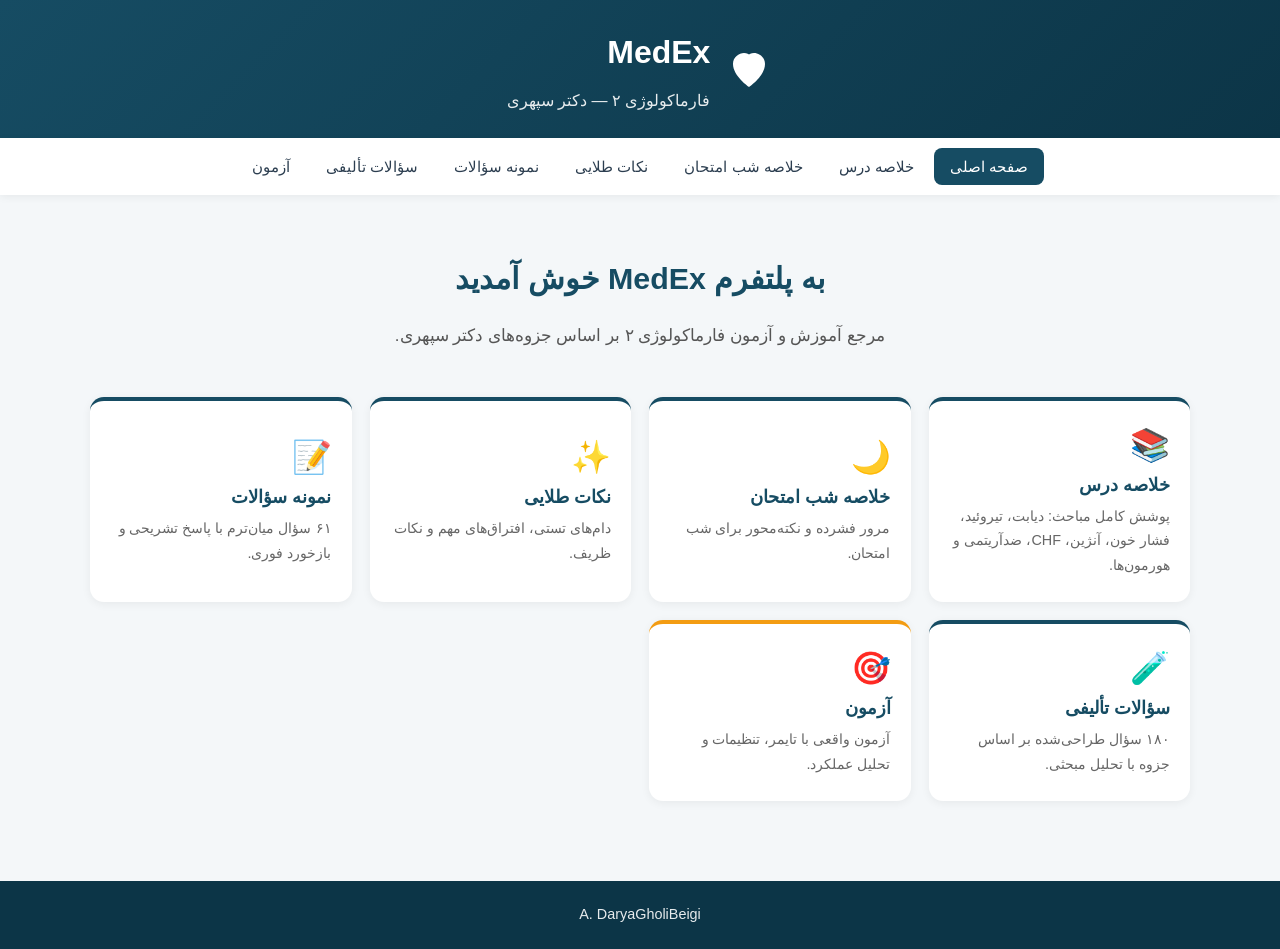
<file: index.html>
<!DOCTYPE html>
<html lang="fa" dir="rtl">
<head>
<meta charset="UTF-8">
<meta name="viewport" content="width=device-width, initial-scale=1.0">
<meta name="description" content="MedEx - پلتفرم آموزش فارماکولوژی ۲">
<meta name="author" content="A. DaryaGholiBeigi">
<title>MedEx | فارماکولوژی ۲</title>
<link rel="stylesheet" href="style.css">
</head>
<body>

<header class="app-header">
    <div class="container header-inner">
        <div class="brand">
            <svg class="heart-icon" viewBox="0 0 24 24" aria-hidden="true">
                <path d="M12 21s-8-5.5-8-11.5C4 6 7 4 9.5 4c1.5 0 2.5.7 2.5.7S13 4 14.5 4C17 4 20 6 20 9.5 20 15.5 12 21 12 21z"/>
            </svg>
            <div>
                <h1>MedEx</h1>
                <p>فارماکولوژی ۲ — دکتر سپهری</p>
            </div>
        </div>
    </div>
</header>

<nav class="main-nav" id="main-nav">
    <div class="container">
        <button class="nav-btn active" data-view="home">صفحه اصلی</button>
        <button class="nav-btn" data-view="summary">خلاصه درس</button>
        <button class="nav-btn" data-view="night">خلاصه شب امتحان</button>
        <button class="nav-btn" data-view="golden">نکات طلایی</button>
        <button class="nav-btn" data-view="bank">نمونه سؤالات</button>
        <button class="nav-btn" data-view="authored">سؤالات تألیفی</button>
        <button class="nav-btn" data-view="exam">آزمون</button>
    </div>
</nav>

<main class="container" id="app-main">

    <section class="view active" id="view-home">
        <div class="hero">
            <h2>به پلتفرم MedEx خوش آمدید</h2>
            <p>مرجع آموزش و آزمون فارماکولوژی ۲ بر اساس جزوه‌های دکتر سپهری.</p>
        </div>
        <div class="dashboard">
            <button class="dash-card" data-view="summary">
                <span class="dash-icon">📚</span>
                <h3>خلاصه درس</h3>
                <p>پوشش کامل مباحث: دیابت، تیروئید، فشار خون، آنژین، CHF، ضدآریتمی و هورمون‌ها.</p>
            </button>
            <button class="dash-card" data-view="night">
                <span class="dash-icon">🌙</span>
                <h3>خلاصه شب امتحان</h3>
                <p>مرور فشرده و نکته‌محور برای شب امتحان.</p>
            </button>
            <button class="dash-card" data-view="golden">
                <span class="dash-icon">✨</span>
                <h3>نکات طلایی</h3>
                <p>دام‌های تستی، افتراق‌های مهم و نکات ظریف.</p>
            </button>
            <button class="dash-card" data-view="bank">
                <span class="dash-icon">📝</span>
                <h3>نمونه سؤالات</h3>
                <p>۶۱ سؤال میان‌ترم با پاسخ تشریحی و بازخورد فوری.</p>
            </button>
            <button class="dash-card" data-view="authored">
                <span class="dash-icon">🧪</span>
                <h3>سؤالات تألیفی</h3>
                <p>۱۸۰ سؤال طراحی‌شده بر اساس جزوه با تحلیل مبحثی.</p>
            </button>
            <button class="dash-card highlight" data-view="exam">
                <span class="dash-icon">🎯</span>
                <h3>آزمون</h3>
                <p>آزمون واقعی با تایمر، تنظیمات و تحلیل عملکرد.</p>
            </button>
        </div>
    </section>

    <section class="view" id="view-summary">
        <div class="view-header">
            <button class="back-btn" data-view="home">→ بازگشت</button>
            <h2>خلاصه درس</h2>
        </div>
        <div class="topic-tabs" id="summary-tabs"></div>
        <div class="topic-content" id="summary-content"></div>
    </section>

    <section class="view" id="view-night">
        <div class="view-header">
            <button class="back-btn" data-view="home">→ بازگشت</button>
            <h2>خلاصه شب امتحان</h2>
        </div>
        <div class="topic-tabs" id="night-tabs"></div>
        <div class="topic-content" id="night-content"></div>
    </section>

    <section class="view" id="view-golden">
        <div class="view-header">
            <button class="back-btn" data-view="home">→ بازگشت</button>
            <h2>نکات طلایی</h2>
        </div>
        <div class="topic-tabs" id="golden-tabs"></div>
        <div class="topic-content" id="golden-content"></div>
    </section>

    <section class="view" id="view-bank">
        <div class="view-header">
            <button class="back-btn" data-view="home">→ بازگشت</button>
            <h2>نمونه سؤالات میان‌ترم</h2>
        </div>
        <div class="filters-bar">
            <label>مبحث:<select id="bank-topic"><option value="all">همه</option></select></label>
            <label>سختی:<select id="bank-difficulty">
                <option value="all">همه</option>
                <option value="easy">آسان</option>
                <option value="medium">متوسط</option>
                <option value="hard">سخت</option>
            </select></label>
            <label>وضعیت:<select id="bank-status">
                <option value="all">همه</option>
                <option value="unanswered">بی‌پاسخ</option>
                <option value="wrong">اشتباه</option>
                <option value="correct">صحیح</option>
            </select></label>
            <button class="btn btn-secondary" id="bank-reset">شروع مجدد</button>
            <span class="counter" id="bank-counter"></span>
        </div>
        <div id="bank-list" class="question-list"></div>
    </section>

    <section class="view" id="view-authored">
        <div class="view-header">
            <button class="back-btn" data-view="home">→ بازگشت</button>
            <h2>سؤالات تألیفی</h2>
        </div>
        <div class="filters-bar">
            <label>مبحث:<select id="authored-topic"><option value="all">همه</option></select></label>
            <label>سختی:<select id="authored-difficulty">
                <option value="all">همه</option>
                <option value="easy">آسان</option>
                <option value="medium">متوسط</option>
                <option value="hard">سخت</option>
            </select></label>
            <button class="btn btn-secondary" id="authored-reset">شروع مجدد</button>
            <span class="counter" id="authored-counter"></span>
        </div>
        <div id="authored-list" class="question-list"></div>
    </section>

    <section class="view" id="view-exam">
        <div class="view-header">
            <button class="back-btn" data-view="home">→ بازگشت</button>
            <h2>آزمون</h2>
        </div>
        <div class="exam-setup" id="exam-setup">
            <h3>تنظیمات آزمون</h3>
            <div class="setup-grid">
                <div class="setup-item"><label>مبحث:</label><select id="cfg-topic"><option value="all">همه</option></select></div>
                <div class="setup-item"><label>سختی:</label><select id="cfg-difficulty">
                    <option value="all">همه</option>
                    <option value="easy">آسان</option>
                    <option value="medium">متوسط</option>
                    <option value="hard">سخت</option>
                </select></div>
                <div class="setup-item"><label>منبع:</label><select id="cfg-source">
                    <option value="all">ترکیبی</option>
                    <option value="sample">نمونه سؤالات</option>
                    <option value="authored">تألیفی</option>
                </select></div>
                <div class="setup-item"><label>تعداد:</label><select id="cfg-count">
                    <option value="5">۵</option>
                    <option value="10" selected>۱۰</option>
                    <option value="15">۱۵</option>
                    <option value="20">۲۰</option>
                    <option value="all">همه</option>
                </select></div>
                <div class="setup-item"><label>مدت (دقیقه):</label><select id="cfg-timer">
                    <option value="0">بدون محدودیت</option>
                    <option value="5">۵</option>
                    <option value="10" selected>۱۰</option>
                    <option value="15">۱۵</option>
                    <option value="20">۲۰</option>
                    <option value="30">۳۰</option>
                </select></div>
            </div>
            <p class="setup-msg" id="setup-msg"></p>
            <button class="btn btn-primary" id="start-exam">شروع آزمون</button>
        </div>

        <div class="exam-running hidden" id="exam-running">
            <div class="exam-bar">
                <span id="exam-progress">سؤال ۱ از ۱۰</span>
                <span class="timer" id="exam-timer">۱۰:۰۰</span>
            </div>
            <div class="progress-track"><div class="progress-fill" id="exam-progress-fill"></div></div>
            <div id="exam-question-area"></div>
            <div class="exam-nav">
                <button class="btn btn-secondary" id="exam-prev">قبلی</button>
                <button class="btn btn-secondary" id="exam-mark">علامت‌گذاری</button>
                <button class="btn btn-secondary" id="exam-next">بعدی</button>
            </div>
            <div class="palette" id="exam-palette"></div>
            <div class="exam-finish"><button class="btn btn-danger" id="exam-finish">پایان آزمون</button></div>
        </div>

        <div class="exam-result hidden" id="exam-result">
            <h3>نتیجه آزمون</h3>
            <div class="result-grid">
                <div class="rc correct"><span id="r-correct">۰</span><small>صحیح</small></div>
                <div class="rc wrong"><span id="r-wrong">۰</span><small>غلط</small></div>
                <div class="rc unanswered"><span id="r-unanswered">۰</span><small>بی‌پاسخ</small></div>
                <div class="rc"><span id="r-percent">۰٪</span><small>درصد</small></div>
                <div class="rc"><span id="r-score">۰</span><small>نمره از ۲۰</small></div>
                <div class="rc"><span id="r-time">۰۰:۰۰</span><small>زمان</small></div>
            </div>
            <div class="analysis">
                <h4>تحلیل مبحثی</h4><div id="r-analysis-topic"></div>
                <h4>تحلیل سختی</h4><div id="r-analysis-diff"></div>
                <h4>پیشنهاد مرور</h4><div id="r-weakness"></div>
            </div>
            <div class="review-section">
                <h4>مرور کامل سؤالات</h4>
                <div id="r-review"></div>
            </div>
            <div class="result-actions">
                <button class="btn btn-warning" id="retry-wrong">آزمون مجدد از غلط‌ها</button>
                <button class="btn btn-primary" id="new-exam">آزمون جدید</button>
                <button class="btn btn-secondary" data-view="home">خانه</button>
            </div>
        </div>
    </section>

</main>

<footer class="app-footer"><div class="container"><p>A. DaryaGholiBeigi</p></div></footer>

<script src="questions-bank.js"></script>
<script src="data.js"></script>
<script src="script.js"></script>
</body>
</html>
</file>
<file: style.css>
:root {
    --primary: #164C63;
    --secondary: #0C3547;
    --light: #f4f7f9;
    --white: #ffffff;
    --text: #2c3e50;
    --border: #dce4e8;
    --success: #27ae60;
    --danger: #e74c3c;
    --warning: #f39c12;
    --shadow: 0 2px 10px rgba(0,0,0,0.06);
    --shadow-lg: 0 4px 20px rgba(0,0,0,0.1);
}
* { margin: 0; padding: 0; box-sizing: border-box; }
html { scroll-behavior: smooth; }
body {
    font-family: 'Tahoma', 'Vazir', 'Segoe UI', sans-serif;
    background: var(--light);
    color: var(--text);
    line-height: 1.9;
    direction: rtl;
    min-height: 100vh;
    display: flex;
    flex-direction: column;
}
.container { max-width: 1100px; margin: 0 auto; padding: 0 20px; width: 100%; }
.app-header { background: linear-gradient(135deg, var(--primary), var(--secondary)); color: var(--white); padding: 22px 0; }
.header-inner { display: flex; align-items: center; justify-content: center; }
.brand { display: flex; align-items: center; gap: 15px; }
.heart-icon { width: 48px; height: 48px; fill: var(--white); animation: pulse 2.5s ease-in-out infinite; }
@keyframes pulse { 0%,100%{transform:scale(1)} 50%{transform:scale(1.08)} }
.brand h1 { font-size: 2rem; margin-bottom: 3px; }
.brand p { font-size: 1rem; opacity: 0.9; }
.main-nav { background: var(--white); box-shadow: 0 2px 8px rgba(0,0,0,0.06); position: sticky; top: 0; z-index: 100; }
.main-nav .container { display: flex; flex-wrap: wrap; justify-content: center; gap: 4px; padding: 10px 20px; }
.nav-btn { background: transparent; color: var(--text); border: none; padding: 10px 16px; border-radius: 8px; font-size: 0.92rem; cursor: pointer; font-family: inherit; transition: all 0.2s; }
.nav-btn:hover { background: var(--light); color: var(--primary); }
.nav-btn.active { background: var(--primary); color: var(--white); }
#app-main { flex: 1; padding: 25px 0 40px; }
.view { display: none; animation: fadeIn 0.3s ease; }
.view.active { display: block; }
@keyframes fadeIn { from{opacity:0;transform:translateY(8px)} to{opacity:1;transform:translateY(0)} }
.view-header { display: flex; align-items: center; justify-content: space-between; margin-bottom: 20px; gap: 15px; flex-wrap: wrap; }
.view-header h2 { color: var(--primary); font-size: 1.6rem; }
.back-btn { background: var(--white); color: var(--primary); border: 2px solid var(--border); padding: 8px 16px; border-radius: 8px; cursor: pointer; font-family: inherit; font-size: 0.9rem; transition: all 0.2s; }
.back-btn:hover { background: var(--primary); color: var(--white); border-color: var(--primary); }
.hero { text-align: center; padding: 30px 0 25px; }
.hero h2 { color: var(--primary); font-size: 1.9rem; margin-bottom: 12px; }
.hero p { max-width: 720px; margin: 0 auto; color: #555; font-size: 1.05rem; }
.dashboard { display: grid; grid-template-columns: repeat(auto-fit, minmax(260px, 1fr)); gap: 18px; padding: 20px 0 40px; }
.dash-card { background: var(--white); border: none; border-radius: 14px; padding: 25px 20px; text-align: right; cursor: pointer; font-family: inherit; box-shadow: var(--shadow); border-top: 4px solid var(--primary); transition: all 0.25s; }
.dash-card:hover { transform: translateY(-4px); box-shadow: var(--shadow-lg); }
.dash-card.highlight { border-top-color: var(--warning); }
.dash-icon { font-size: 2rem; display: block; margin-bottom: 10px; }
.dash-card h3 { color: var(--primary); font-size: 1.15rem; margin-bottom: 8px; }
.dash-card p { font-size: 0.9rem; color: #666; line-height: 1.7; }
.topic-tabs { display: flex; flex-wrap: wrap; gap: 8px; margin-bottom: 20px; }
.topic-tab { background: var(--white); border: 2px solid var(--border); color: var(--text); padding: 8px 16px; border-radius: 20px; cursor: pointer; font-family: inherit; font-size: 0.88rem; transition: all 0.2s; }
.topic-tab:hover { border-color: var(--primary); color: var(--primary); }
.topic-tab.active { background: var(--primary); color: var(--white); border-color: var(--primary); }
.topic-content { background: var(--white); border-radius: 14px; padding: 30px 28px; box-shadow: var(--shadow); }
.topic-content h3 { color: var(--primary); font-size: 1.3rem; margin-bottom: 15px; padding-bottom: 10px; border-bottom: 3px solid var(--primary); }
.topic-content h4 { color: var(--secondary); font-size: 1.1rem; margin: 20px 0 10px; }
.topic-content p { margin-bottom: 12px; text-align: justify; }
.topic-content ul, .topic-content ol { margin: 10px 25px 15px; }
.topic-content li { margin-bottom: 6px; }
.topic-content table { width: 100%; border-collapse: collapse; margin: 15px 0; font-size: 0.9rem; overflow-x: auto; display: block; }
.topic-content table thead { background: var(--primary); color: var(--white); }
.topic-content table th, .topic-content table td { padding: 10px 12px; border: 1px solid var(--border); text-align: right; }
.topic-content table tbody tr:nth-child(even) { background: #f9fbfc; }
.topic-content .alert { padding: 14px 18px; border-radius: 10px; margin: 15px 0; border-right: 5px solid; font-size: 0.95rem; }
.topic-content .alert-danger { background: #fdedec; border-color: var(--danger); }
.topic-content .alert-warning { background: #fef9e7; border-color: var(--warning); }
.topic-content .alert-info { background: #eaf2f8; border-color: var(--primary); }
.topic-content .alert-success { background: #eafaf1; border-color: var(--success); }
.topic-content .alert strong { display: block; margin-bottom: 6px; color: var(--secondary); }
.filters-bar { display: flex; flex-wrap: wrap; gap: 12px; align-items: center; background: var(--white); padding: 15px 20px; border-radius: 12px; box-shadow: var(--shadow); margin-bottom: 20px; }
.filters-bar label { display: flex; align-items: center; gap: 8px; font-size: 0.9rem; font-weight: 500; }
.filters-bar select { padding: 8px 12px; border: 2px solid var(--border); border-radius: 8px; font-family: inherit; font-size: 0.9rem; background: var(--white); cursor: pointer; }
.filters-bar select:focus { outline: none; border-color: var(--primary); }
.counter { margin-right: auto; font-size: 0.85rem; color: var(--primary); font-weight: bold; }
.btn { padding: 10px 22px; border: none; border-radius: 10px; cursor: pointer; font-family: inherit; font-size: 0.95rem; font-weight: bold; transition: all 0.2s; display: inline-block; text-decoration: none; }
.btn-primary { background: var(--primary); color: var(--white); }
.btn-primary:hover { background: var(--secondary); }
.btn-secondary { background: var(--white); color: var(--primary); border: 2px solid var(--primary); }
.btn-secondary:hover { background: var(--primary); color: var(--white); }
.btn-danger { background: var(--danger); color: var(--white); }
.btn-danger:hover { background: #c0392b; }
.btn-warning { background: var(--warning); color: var(--white); }
.btn-warning:hover { background: #b9770e; }
.btn:disabled { opacity: 0.45; cursor: not-allowed; }
.question-list { display: flex; flex-direction: column; gap: 15px; }
.q-card { background: var(--white); border-radius: 14px; padding: 22px; box-shadow: var(--shadow); border-right: 5px solid var(--border); transition: border-color 0.2s; }
.q-card.correct { border-right-color: var(--success); }
.q-card.wrong { border-right-color: var(--danger); }
.q-header { display: flex; justify-content: space-between; align-items: center; margin-bottom: 14px; flex-wrap: wrap; gap: 10px; }
.q-number { font-weight: bold; color: var(--primary); font-size: 0.95rem; }
.q-badges { display: flex; gap: 6px; align-items: center; flex-wrap: wrap; }
.badge { padding: 3px 12px; border-radius: 20px; font-size: 0.75rem; font-weight: bold; }
.badge.easy { background: #d5f5e3; color: #1e8449; }
.badge.medium { background: #fdebd0; color: #b9770e; }
.badge.hard { background: #fadbd8; color: #c0392b; }
.badge.topic { background: #eaf2f8; color: var(--primary); }
.q-text { font-size: 1rem; margin-bottom: 15px; font-weight: 500; line-height: 1.8; }
.options { display: flex; flex-direction: column; gap: 8px; }
.option { display: flex; align-items: center; gap: 10px; padding: 12px 16px; border: 2px solid var(--border); border-radius: 10px; cursor: pointer; transition: all 0.2s; background: var(--white); font-size: 0.95rem; }
.option:hover { border-color: var(--primary); background: #f0f7fa; }
.option.selected { border-color: var(--primary); background: #e8f4f8; }
.option.correct { border-color: var(--success); background: #eafaf1; }
.option.wrong { border-color: var(--danger); background: #fdedec; }
.option .indicator { width: 22px; height: 22px; border-radius: 50%; border: 2px solid var(--border); display: flex; align-items: center; justify-content: center; flex-shrink: 0; font-weight: bold; font-size: 0.85rem; background: var(--white); }
.option.selected .indicator { background: var(--primary); color: var(--white); border-color: var(--primary); }
.option.correct .indicator { background: var(--success); color: var(--white); border-color: var(--success); }
.option.wrong .indicator { background: var(--danger); color: var(--white); border-color: var(--danger); }
.feedback { margin-top: 15px; padding: 14px 18px; border-radius: 10px; display: none; font-size: 0.93rem; }
.feedback.show { display: block; }
.feedback.correct { background: #eafaf1; border-right: 5px solid var(--success); }
.feedback.wrong { background: #fdedec; border-right: 5px solid var(--danger); }
.feedback strong { display: block; margin-bottom: 6px; }
.change-answer { margin-top: 10px; background: transparent; border: 1.5px solid var(--primary); color: var(--primary); padding: 6px 14px; border-radius: 8px; cursor: pointer; font-family: inherit; font-size: 0.85rem; }
.change-answer:hover { background: var(--primary); color: var(--white); }
.empty-msg { text-align: center; padding: 40px 20px; color: #888; background: var(--white); border-radius: 14px; box-shadow: var(--shadow); }
.exam-setup { background: var(--white); border-radius: 14px; padding: 30px; box-shadow: var(--shadow); }
.exam-setup h3 { color: var(--primary); margin-bottom: 20px; padding-bottom: 10px; border-bottom: 3px solid var(--primary); }
.setup-grid { display: grid; grid-template-columns: repeat(auto-fit, minmax(220px, 1fr)); gap: 18px; margin-bottom: 20px; }
.setup-item { display: flex; flex-direction: column; gap: 6px; }
.setup-item label { font-weight: bold; color: var(--secondary); font-size: 0.92rem; }
.setup-item select { padding: 10px 14px; border: 2px solid var(--border); border-radius: 8px; font-family: inherit; font-size: 0.95rem; background: var(--white); cursor: pointer; }
.setup-item select:focus { outline: none; border-color: var(--primary); }
.setup-msg { color: var(--danger); font-size: 0.9rem; min-height: 22px; margin-bottom: 10px; }
.exam-running { background: var(--white); border-radius: 14px; padding: 25px; box-shadow: var(--shadow); }
.exam-bar { display: flex; justify-content: space-between; align-items: center; margin-bottom: 12px; font-size: 0.95rem; font-weight: bold; color: var(--primary); flex-wrap: wrap; gap: 10px; }
.timer { font-family: monospace; font-size: 1.2rem; color: var(--danger); font-weight: bold; }
.timer.warning { color: var(--warning); }
.timer.danger { color: var(--danger); animation: pulse 1s infinite; }
.progress-track { height: 8px; background: var(--border); border-radius: 4px; overflow: hidden; margin-bottom: 20px; }
.progress-fill { height: 100%; background: var(--primary); transition: width 0.3s; }
#exam-question-area { margin: 20px 0; }
.exam-nav { display: flex; justify-content: space-between; gap: 10px; margin: 20px 0; flex-wrap: wrap; }
.palette { display: grid; grid-template-columns: repeat(auto-fill, minmax(42px, 1fr)); gap: 8px; padding: 15px; background: var(--light); border-radius: 12px; margin: 20px 0; }
.palette-item { width: 42px; height: 42px; border: 2px solid var(--border); border-radius: 8px; background: var(--white); cursor: pointer; font-family: inherit; font-size: 0.88rem; font-weight: bold; transition: all 0.2s; }
.palette-item:hover { border-color: var(--primary); }
.palette-item.answered { background: var(--primary); color: var(--white); border-color: var(--primary); }
.palette-item.marked { border-color: var(--warning); border-width: 3px; }
.palette-item.current { box-shadow: 0 0 0 3px rgba(22,76,99,0.25); }
.exam-finish { text-align: center; margin-top: 25px; }
.exam-result { background: var(--white); border-radius: 14px; padding: 30px; box-shadow: var(--shadow); }
.exam-result h3 { color: var(--primary); margin-bottom: 20px; padding-bottom: 10px; border-bottom: 3px solid var(--primary); }
.result-grid { display: grid; grid-template-columns: repeat(auto-fit, minmax(130px, 1fr)); gap: 12px; margin-bottom: 25px; }
.rc { background: var(--light); border-radius: 12px; padding: 18px 12px; text-align: center; border-top: 4px solid var(--primary); }
.rc span { display: block; font-size: 1.8rem; font-weight: bold; color: var(--primary); }
.rc small { font-size: 0.85rem; color: #666; }
.rc.correct { border-top-color: var(--success); }
.rc.correct span { color: var(--success); }
.rc.wrong { border-top-color: var(--danger); }
.rc.wrong span { color: var(--danger); }
.rc.unanswered { border-top-color: var(--warning); }
.rc.unanswered span { color: var(--warning); }
.analysis { margin: 25px 0; }
.analysis h4 { color: var(--primary); margin: 18px 0 10px; font-size: 1.05rem; padding-bottom: 6px; border-bottom: 2px solid var(--border); }
.analysis-bar { display: flex; align-items: center; gap: 10px; margin: 8px 0; }
.analysis-bar .label { min-width: 110px; font-size: 0.88rem; }
.analysis-bar .track { flex: 1; height: 22px; background: var(--border); border-radius: 11px; overflow: hidden; }
.analysis-bar .fill { height: 100%; background: var(--primary); display: flex; align-items: center; justify-content: flex-end; padding-right: 8px; color: var(--white); font-size: 0.75rem; font-weight: bold; }
.analysis-bar .fill.good { background: var(--success); }
.analysis-bar .fill.medium { background: var(--warning); }
.analysis-bar .fill.bad { background: var(--danger); }
.review-section { margin: 25px 0; }
.review-section h4 { color: var(--primary); margin-bottom: 15px; padding-bottom: 6px; border-bottom: 2px solid var(--border); }
.review-q { background: var(--light); border-radius: 12px; padding: 18px; margin: 12px 0; border-right: 5px solid var(--border); }
.review-q.correct { border-right-color: var(--success); }
.review-q.wrong { border-right-color: var(--danger); }
.review-q.unanswered { border-right-color: var(--warning); }
.review-q .rq-head { display: flex; justify-content: space-between; align-items: center; margin-bottom: 10px; flex-wrap: wrap; gap: 8px; }
.review-q .rq-head strong { color: var(--primary); }
.status-badge { padding: 3px 12px; border-radius: 20px; font-size: 0.78rem; font-weight: bold; }
.status-badge.correct { background: #d5f5e3; color: #1e8449; }
.status-badge.wrong { background: #fadbd8; color: #c0392b; }
.status-badge.unanswered { background: #fdebd0; color: #b9770e; }
.review-q p { margin: 6px 0; font-size: 0.92rem; }
.result-actions { display: flex; gap: 10px; justify-content: center; flex-wrap: wrap; margin-top: 25px; }
.app-footer { background: var(--secondary); color: var(--white); text-align: center; padding: 20px 0; margin-top: auto; }
.app-footer p { opacity: 0.9; font-size: 0.9rem; }
.hidden { display: none !important; }
@media (max-width: 768px) {
    .brand h1 { font-size: 1.5rem; }
    .hero h2 { font-size: 1.4rem; }
    .nav-btn { padding: 8px 12px; font-size: 0.82rem; }
    .dashboard { grid-template-columns: 1fr; }
    .topic-content { padding: 20px 16px; }
    .q-card { padding: 16px; }
    .filters-bar { padding: 12px; gap: 8px; }
    .counter { margin-right: 0; width: 100%; text-align: center; }
    .exam-result, .exam-setup { padding: 20px; }
    .result-grid { grid-template-columns: repeat(2, 1fr); }
    .palette { grid-template-columns: repeat(auto-fill, minmax(38px, 1fr)); }
    .palette-item { width: 38px; height: 38px; font-size: 0.8rem; }
    .setup-grid { grid-template-columns: 1fr; }
}
@media (max-width: 480px) {
    .container { padding: 0 12px; }
    .nav-btn { padding: 7px 10px; font-size: 0.78px; }
}
</file>
